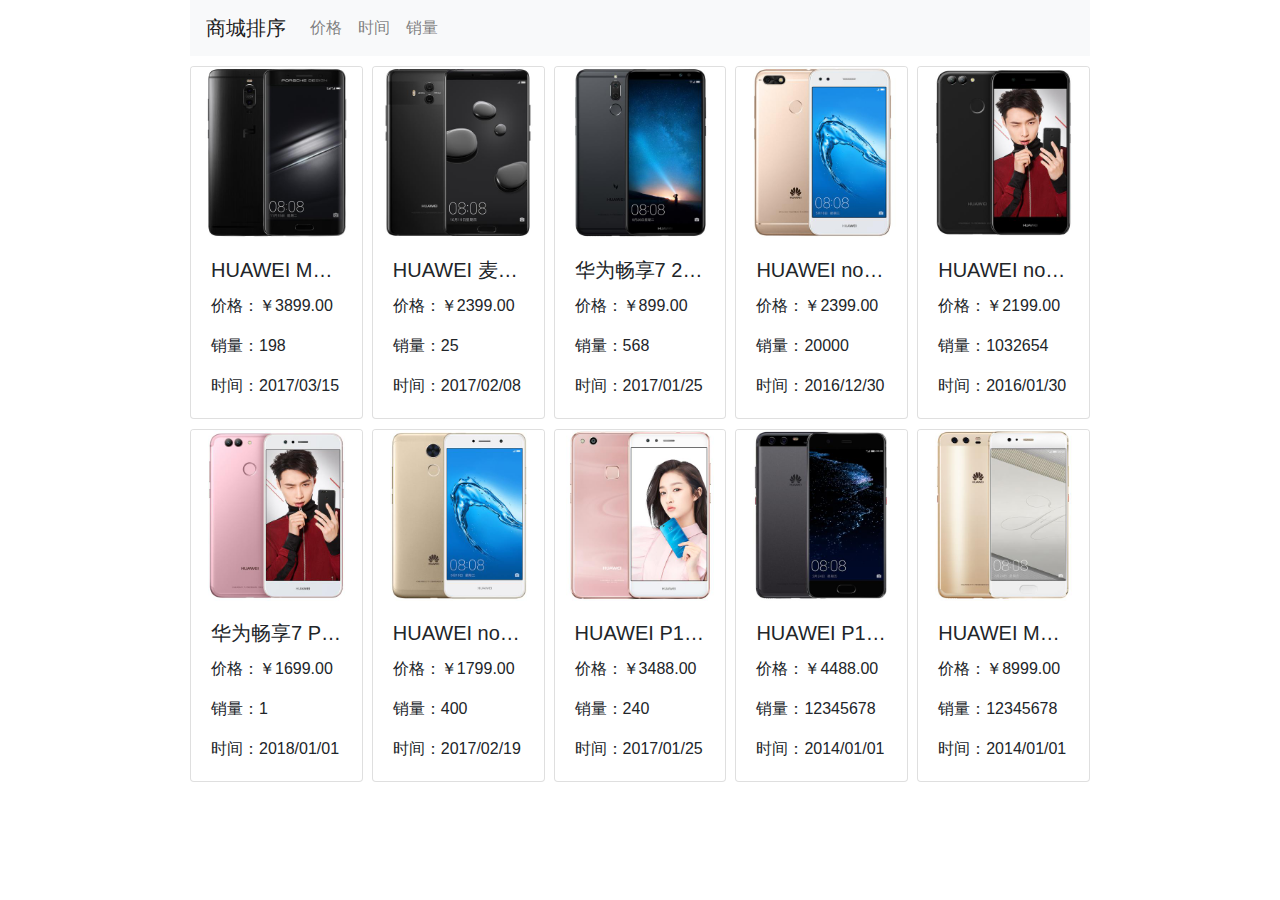
<file: 2020-04-06/index.html>
<!DOCTYPE html>
<html lang="en">
<head>
    <meta charset="UTF-8">
    <meta name="viewport" content="width=device-width, initial-scale=1.0">
    <title>商城排序</title>
    <link rel="stylesheet" href="css/bootstrap.min.css">
    <link rel="stylesheet" href="css/index.css">
</head>
<body>
    <section class="container">
		<nav class="navbar navbar-expand-lg navbar-light bg-light">
			<a class="navbar-brand" href="javascript:;">商城排序</a>
			<div class="collapse navbar-collapse show">
				<ul class="navbar-nav mr-auto">
					<li class="nav-item" data-pai="price">
						<a class="nav-link" href="javascript:;">价格</a>
					</li>
					<li class="nav-item" data-pai="time">
						<a class="nav-link" href="javascript:;">时间</a>
					</li>
					<li class="nav-item" data-pai="hot">
						<a class="nav-link" href="javascript:;">销量</a>
					</li>
				</ul>
			</div>
		</nav>

		<!-- 产品列表 -->
		<div class="productBox">
			<!-- <div class="card">
				<img src="img/1.jpg" class="card-img-top" alt="">
				<div class="card-body">
					<h5 class="card-title">HUAWEI Mate 10 4GB+64GB 全网通版（亮黑色）</h5>
					<p class="card-text">价格：￥1998.00</p>
					<p class="card-text">销量：1087</p>
					<p class="card-text">时间：2019/08/17</p>
				</div>
			</div> -->
		</div>
	</section>

	<!-- IMPORT JS -->
	<script src="js/index.js"></script>
</body>
</html>
</file>
<file: 2020-04-06/css/index.css>
.container {
    padding: 0;
}

@media (min-width: 768px) {
    .container {
        max-width: 900px;
    }

    .navbar-nav {
        flex-direction: row;
    }

    .nav-link {
        padding-left: .5rem !important;
        padding-right: .5rem !important;
    }

    .navbar-collapse {
        flex-basis: auto;
    }

}

.productBox {
    display: flex;
    margin: 10px auto;
    flex-wrap: wrap;
}

.productBox .card {
    margin-right: 1%;
    width: 19.2%;
    margin-bottom: 10px;
}

.productBox .card:nth-child(5n+5) {
    margin-right: 0;
}

.productBox .card .card-title {
    text-overflow: ellipsis;
    overflow: hidden;
    white-space: nowrap;
}
</file>
